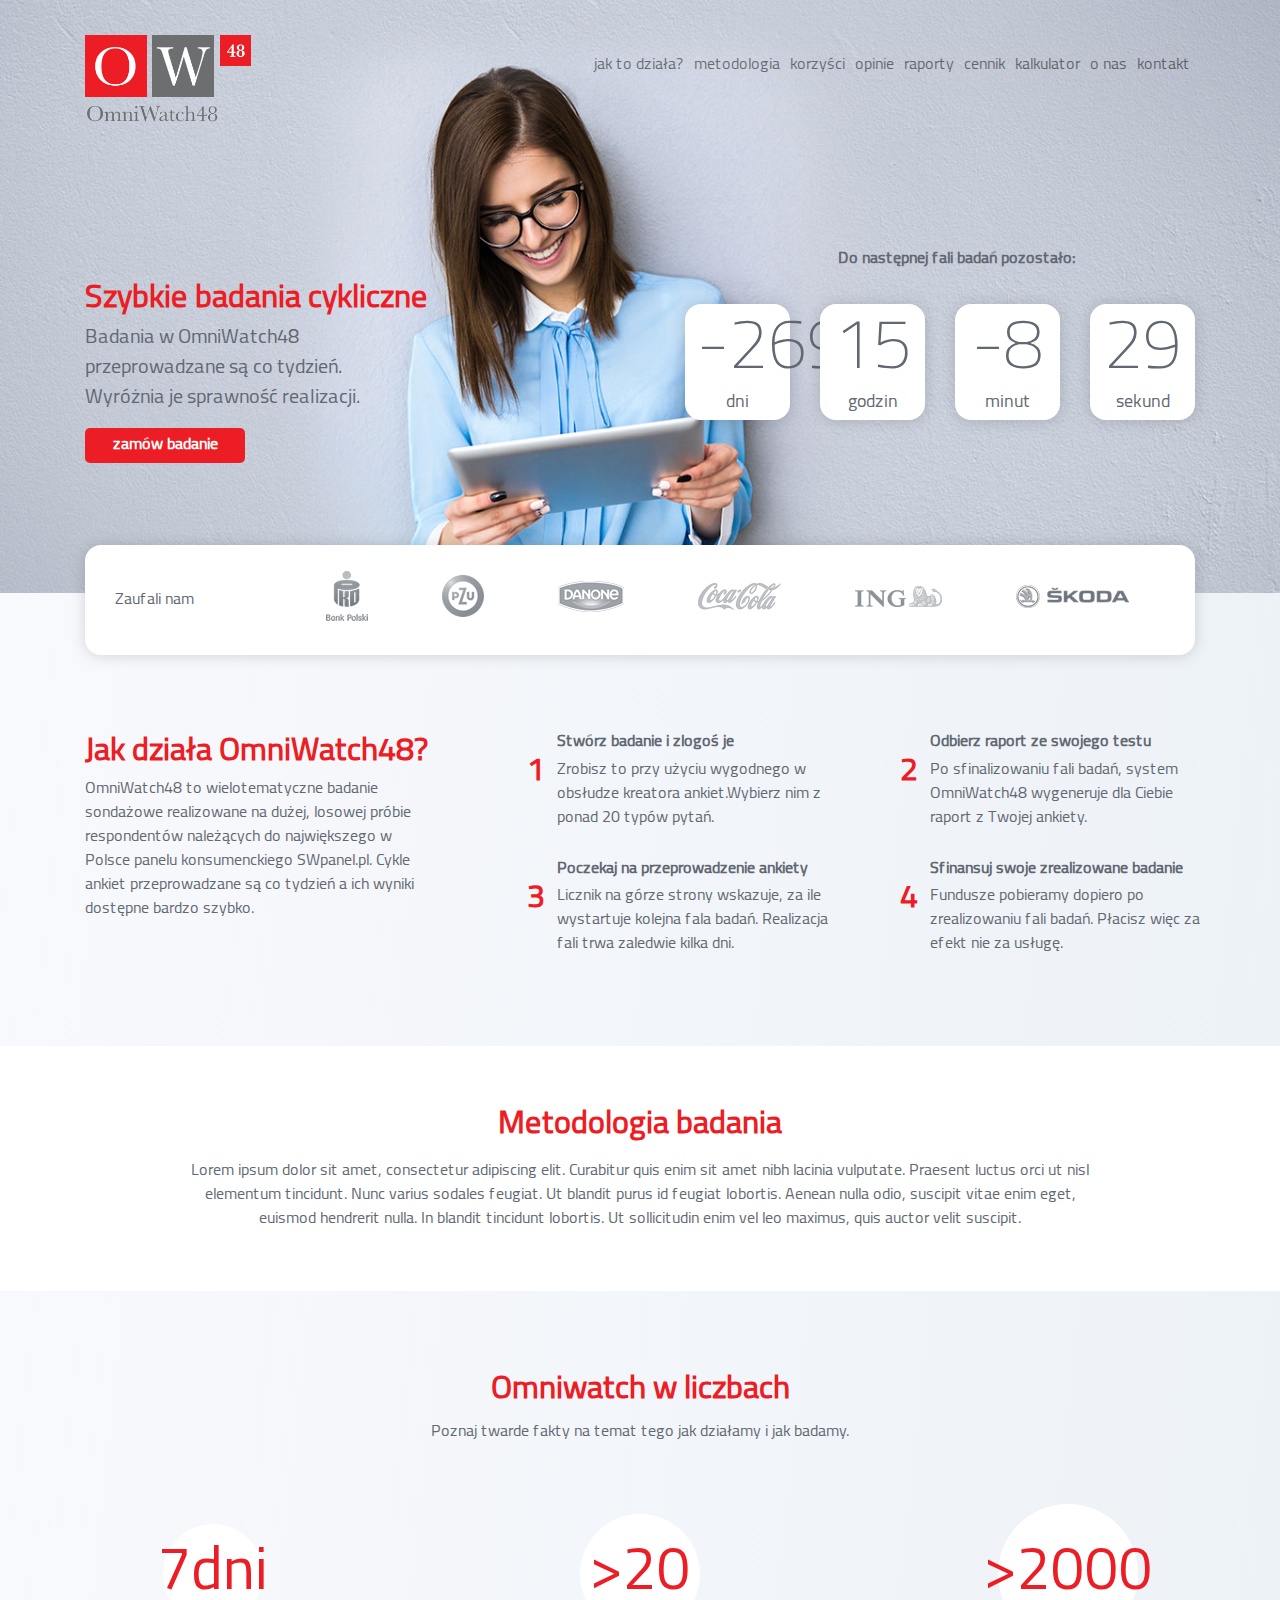
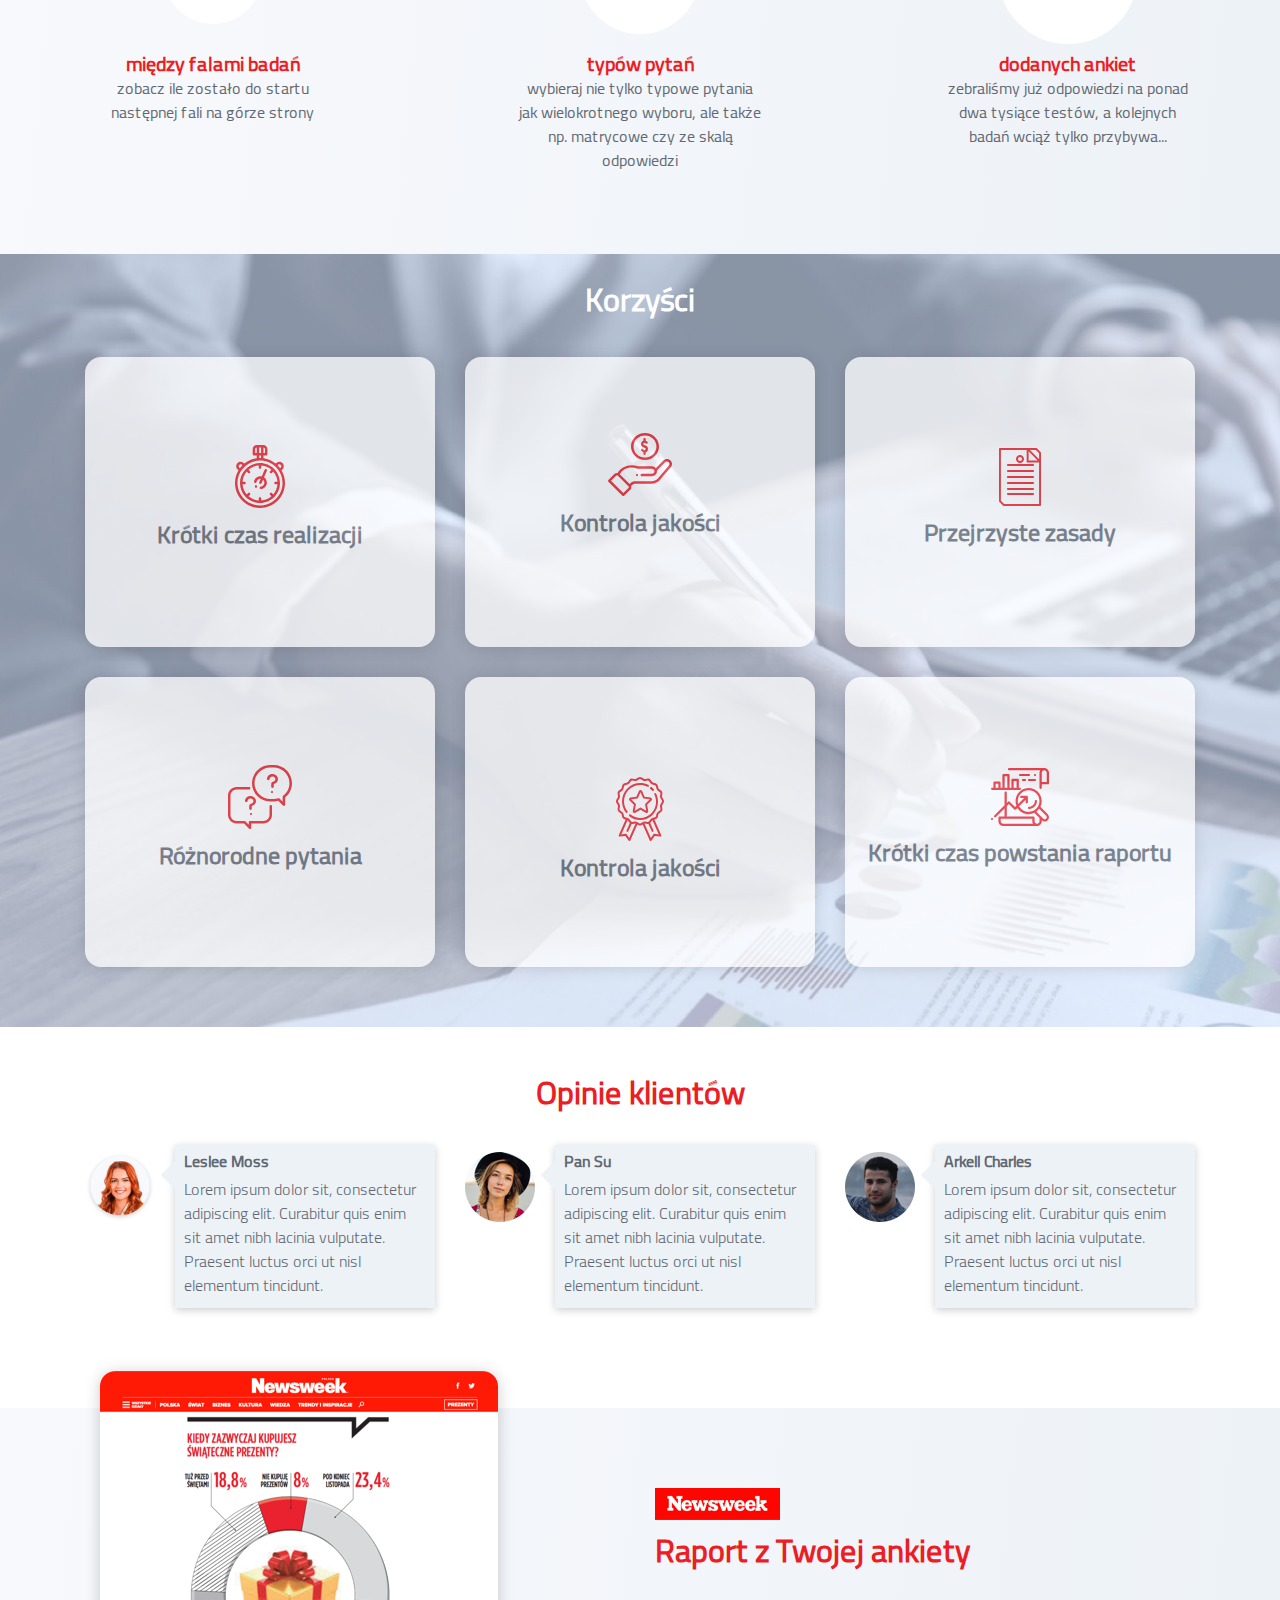
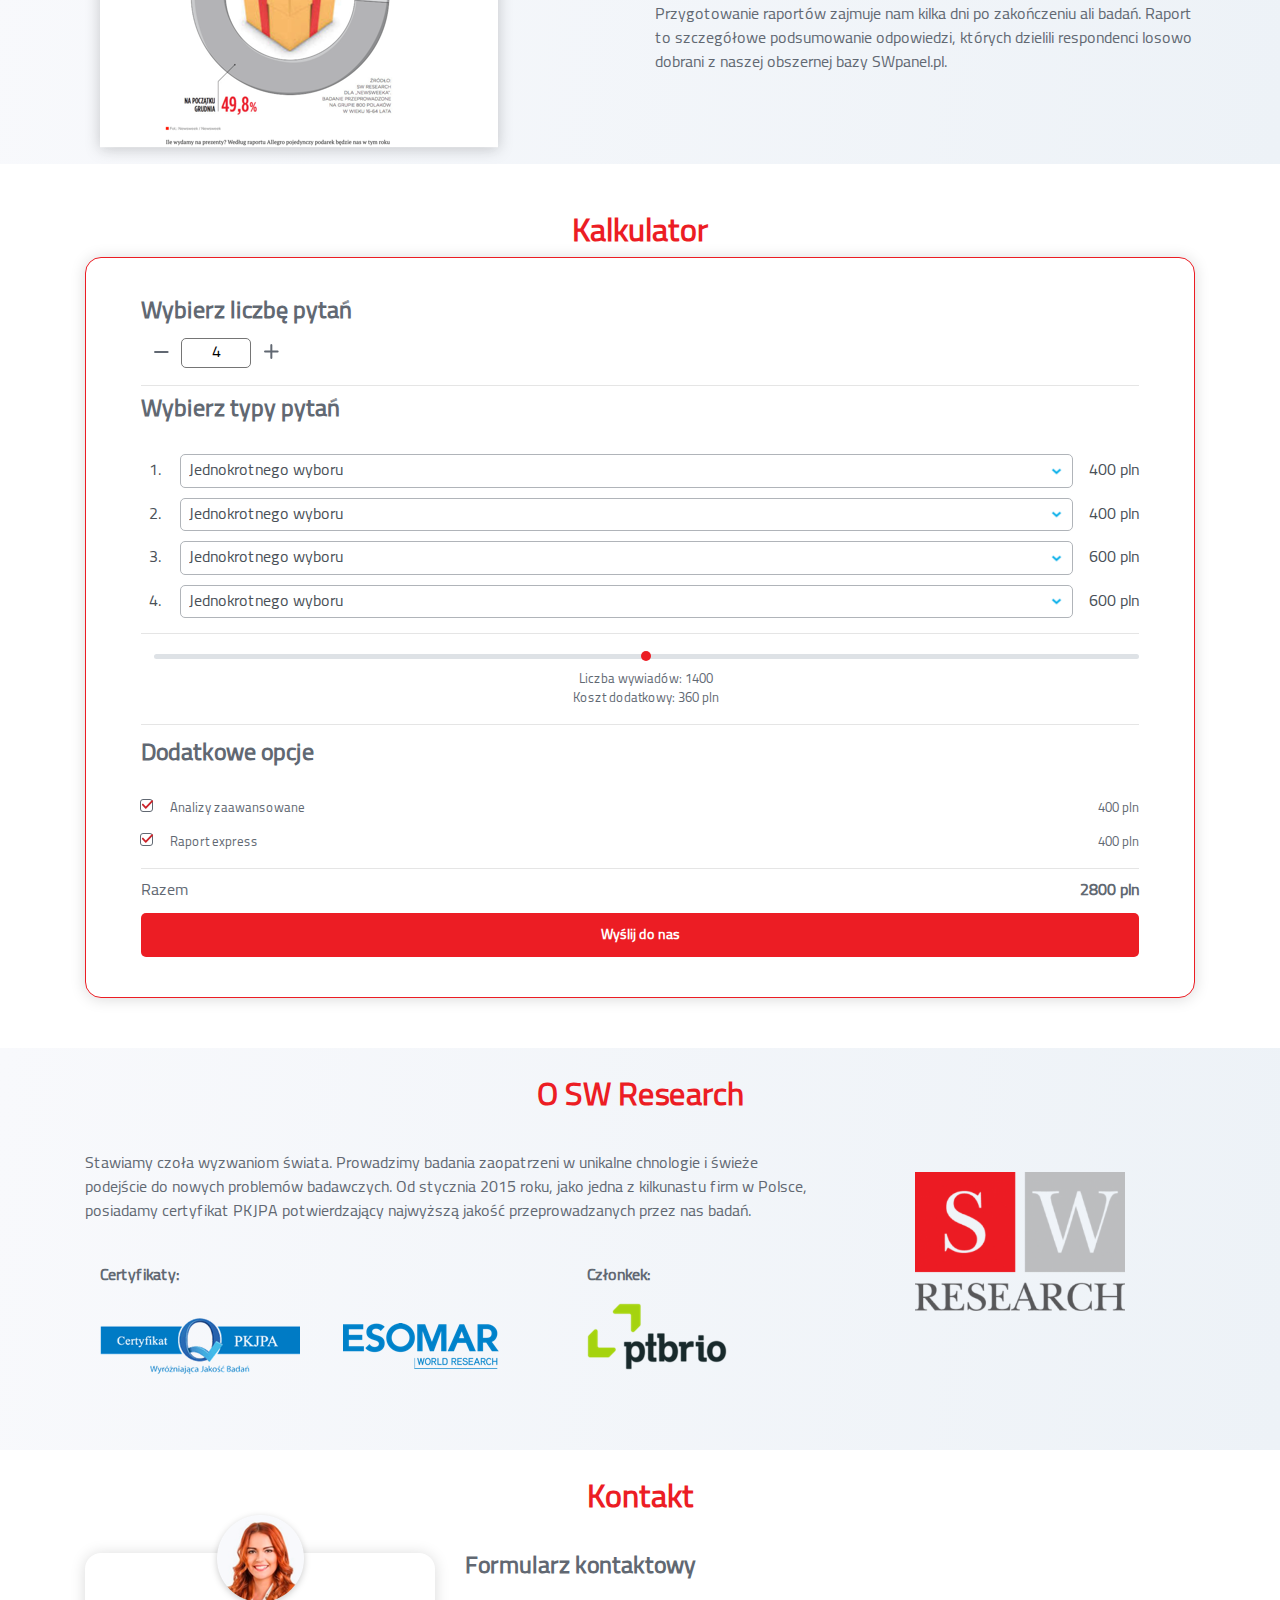
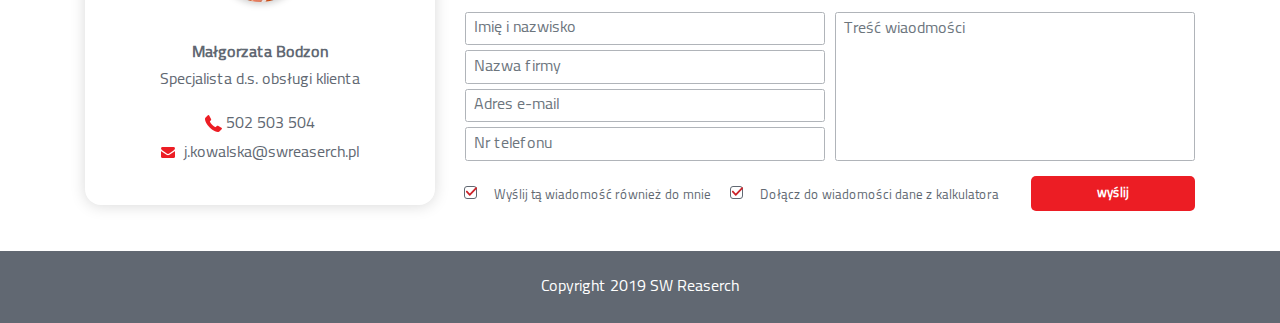
<file: index.html>
<!DOCTYPE html>
<html lang="en">

<head>
    <meta charset="UTF-8">
    <meta http-equiv="Content-Type" content="text/html; charset=utf-8"/>
    <meta id="viewport" name="viewport"
          content="width=device-width, initial-scale=1.0">
    <title>Omni Watch</title>
    <link rel="stylesheet" type="text/css" href="assets/slick/slick.css">
    <link rel="stylesheet" type="text/css" href="assets/slick/slick-theme.css">
    <link rel="stylesheet" type="text/css"
          href="assets/includes/bootstrap-4.3.0/css/bootstrap.min.css">
    <link href="assets/css/style.css" rel="stylesheet" type="text/css">

    <style>
        @media all and (-ms-high-contrast:none)
        {

            .header-timer-two {display: block;}
            .ms-col-2{flex: 0 0 16.666667%;}
            .ms-justify-content-end{justify-content: flex-end !important;}
            *::-ms-backdrop, .ms-justify-content-end{justify-content: flex-end !important;}
            *::-ms-backdrop, .ms-col-2{flex: 0 0 16.666667%;}
            *::-ms-backdrop, .header-timer-two {display: block;}

        }
    </style>



</head>

<body>

<header class="header-omniwatch">
    <div class="container  ">
        <nav class="navbar navbar-expand-lg navbar-light navbar-top ">
            <button class="navbar-toggler  " type="button"
                    data-toggle="collapse" data-target="#navbarResponsive"
                    aria-controls="navbarResponsive" aria-expanded="false"
                    aria-label="Toggle navigation">
                <span class="navbar-toggler-icon"></span>
            </button>
            <a class="navbar-brand omniwatch-logo pt-5" href="index.html">
                <img class="img-fluid"
                     src="assets/img/logo-omniwatch.png" alt="Logo OmniWatch">
            </a>


            <div class="collapse navbar-collapse " id="navbarResponsive">
                <!--<nav class="navbar navbar-expand-lg navbar-light navbar-top d-lg-none ">
                    <div class="container">
                        <button class="navbar-toggler  " type="button" data-toggle="collapse"
                                data-target="#navbarResponsive"
                                aria-controls="navbarResponsive" aria-expanded="false"
                                aria-label="Toggle navigation">
                            <span class="navbar-toggler-icon"></span>
                        </button>

                        <a class="navbar-brand omniwatch-logo " href="index.html">
                            <img class="img-fluid w-25"
                                 src="assets/img/logo-omniwatch.webp" alt="Logo OmniWatch">
                        </a>
                    </div>
                </nav>--><!--Кнопка внутри выпадающего списка-->

                <ul class="navbar-nav ml-lg-auto custom">
                    <li class="nav-item">
                        <a class="nav-link" href="#JakDziala">jak to działa?</a>
                    </li>
                    <li class="nav-item">
                        <a class="nav-link" href="#Metodologia">metodologia</a>
                    </li>
                    <li class="nav-item">
                        <a class="nav-link" href="#Korzysci">korzyści</a>
                    </li>
                    <li class="nav-item">
                        <a class="nav-link" href="#Opinie">opinie</a>
                    </li>
                    <li class="nav-item">
                        <a class="nav-link" href="#Raporty">raporty</a>
                    </li>
                    <li class="nav-item">
                        <a class="nav-link" href="#Cennik">cennik</a>
                    </li>
                    <li class="nav-item">
                        <a class="nav-link" href="#Kalkulator">kalkulator</a>
                    </li>
                    <li class="nav-item">
                        <a class="nav-link" href="#O-nas">o nas</a>
                    </li>

                    <li class="nav-item">
                        <a class="nav-link" href="#Kontakt">kontakt</a>
                    </li>
                </ul>
            </div>

        </nav><!--container navbar-top-->
        <div class="header-content mb-5">
            <div class="row ">
                <div class="col-12 col-lg-4 ">
                    <div class="header-text-box  ">
                        <h2>Szybkie badania cykliczne</h2>
                        <p>Badania w OmniWatch48 <br>
                            przeprowadzane są co tydzień. <br>
                            Wyróżnia je sprawność realizacji.
                        </p>
                        <div class="row mt-4">
                            <div class="col-6">
                                <a href="#" class="btn-cardinal">zamów badanie</a>
                            </div>
                        </div>

                    </div>

                </div>

                <div class=" box-mobile-timer col-12  col-lg-8  text-md-left text-center text-lg-right mt-5 mt-lg-0 ">
                        <div class="row pb-5 mt-n5">
                            <div class="col-12 col-md-8 col-lg-8  offset-lg-4">
                                <h5 class="text-center mt-5 mt-lg-0">
                                    Do następnej fali badań pozostało:
                                </h5>
                        </div>
                    </div>


                        <div id="clockdiv" class="header-timer-two ">
                            <div class="row  ms-justify-content-end">
                            <div class="col-3 ms-col-2 ">
                                <div class="wrapper-box-white">
                                    <span class="days"></span>
                                    <div class="smalltext">dni</div>
                                </div>
                            </div>
                            <div class="col-3 ms-col-2">
                                <div class="wrapper-box-white ">
                                    <span class="hours"></span>
                                    <div class="smalltext">godzin</div>
                                </div>
                            </div>
                            <div class="col-3 ms-col-2">

                                <div class="wrapper-box-white ">
                                    <span class="minutes"></span>
                                    <div class="smalltext">minut</div>
                                </div>
                            </div>
                            <div class="col-3 ms-col-2">
                                <div class="wrapper-box-white ">
                                    <span class="seconds"></span>
                                    <div class="smalltext">sekund</div>
                                </div>
                            </div>
                        </div>
                    </div>
                </div>
            </div>
        </div>

    </div>

</header>
<section id="JakDziala" class="jak-dziale-box ">
    <div class="container ">
        <div class="wrapper-box-white mb-5">
            <div class="row">
                <div class="col-12 col-lg-2 align-self-center text-lg-left text-center">
                    <p class="">Zaufali&nbsp;nam</p>
                </div>
                <div class="col-12 col-lg-10 align-self-center align-content-center">
                    <div class="slider center ">
                    <!--<div class="slider center d-flex justify-content-between ">-->

                        <div class="">
                        <!--<div class="align-self-center">-->
                            <img src="assets/img/client-ing.png" alt="...">
                        </div>

                        <div class="">
                        <!--<div class="align-self-center">-->
                            <img src="assets/img/client-skoda.png" alt="...">
                        </div>

                        <div class="">
                        <!--<div class="align-self-center">-->
                            <img src="assets/img/client-pekao.png" alt="...">
                        </div>

                        <div class="">
                        <!--<div class="align-self-center">-->
                            <img src="assets/img/client-pko.png" alt="...">
                        </div>

                        <div class="">
                        <!--<div class="align-self-center">-->
                            <img src="assets/img/client-pzu.png" alt="...">
                        </div>

                        <div class="">
                        <!--<div class="align-self-center">-->
                            <img src="assets/img/client-danone.png" alt="...">
                        </div>

                        <div class="">
                        <!--<div class="align-self-center">-->
                            <img src="assets/img/client-cola.png" alt="...">
                        </div>
                        <div class="">
                        <!--<div class="align-self-center">-->
                            <img src="assets/img/client-ing.png" alt="...">
                        </div>

                        <div class="">
                        <!--<div class="align-self-center">-->
                            <img src="assets/img/client-skoda.png" alt="...">
                        </div>

                        <div class="">
                        <!--<div class="align-self-center">-->
                            <img src="assets/img/client-pekao.png" alt="...">
                        </div>

                        <div class="">
                        <!--<div class="align-self-center">-->
                            <img src="assets/img/client-pko.png" alt="...">
                        </div>

                        <div class="">
                        <!--<div class="align-self-center">-->
                            <img src="assets/img/client-pzu.png" alt="...">
                        </div>

                        <div class="">
                        <!--<div class="align-self-center">-->
                            <img src="assets/img/client-danone.png" alt="...">
                        </div>

                        <div class="">
                        <!--<div class="align-self-center">-->
                            <img src="assets/img/client-cola.png" alt="...">
                        </div>


                    </div>
                </div>
            </div>


        </div>
        <div class="jak-dziale-content">
            <div class="row px-3 px-lg-0">
                <div class="col-12 col-lg-4 mb-4">
                    <h2>Jak działa OmniWatch48?</h2>
                    <p>OmniWatch48 to wielotematyczne badanie sondażowe realizowane na dużej, losowej próbie
                        respondentów należących do największego w Polsce panelu konsumenckiego SWpanel.pl.
                        Cykle ankiet przeprowadzane są co tydzień a ich wyniki dostępne bardzo szybko.</p>
                </div>
                <div class="col-12 col-lg-8">
                    <div class="row list-box justify-content-end ml-4  ml-lg-0 ">
                        <div class="col-12 col-md-6 col-lg-5  p-0 pl-5 pr-2 mb-5 ">
                            <span>1</span>

                            <h5>Stwórz badanie i zlogoś je</h5>
                            <p>Zrobisz to przy użyciu wygodnego w
                                obsłudze kreatora ankiet.Wybierz
                                nim z ponad 20 typów pytań.
                            </p>
                        </div>

                        <div class="col-12 col-md-6 col-lg-5 offset-lg-1 p-0 pl-5 pr-2 mb-5">
                            <span>2</span>
                            <h5>Odbierz raport ze swojego testu</h5>
                            <p>Po sfinalizowaniu fali badań, system
                                OmniWatch48 wygeneruje dla Ciebie
                                raport z Twojej ankiety.
                            </p>
                        </div>

                        <div class="col-12 col-md-6 col-lg-5 p-0 pl-5 pr-2 mb-5">
                            <span>3</span>
                            <h5>Poczekaj na przeprowadzenie ankiety</h5>
                            <p>Licznik na górze strony wskazuje, za ile
                                wystartuje kolejna fala badań.
                                Realizacja fali trwa zaledwie kilka&nbsp;dni.
                            </p>
                        </div>

                        <div class="col-12 col-md-6 col-lg-5 offset-lg-1 p-0 pl-5 pr-2 mb-5">
                            <span>4</span>
                            <h5>Sfinansuj swoje zrealizowane badanie</h5>
                            <p>Fundusze pobieramy dopiero po
                                zrealizowaniu fali badań. Płacisz więc za
                                efekt nie za usługę.</p>
                        </div>
                    </div>
                </div>
            </div>
        </div>

    </div>

</section>

<section id="Metodologia" class=" text-center metodologia">
    <div class="container">
        <h2 class="mb-4">Metodologia badania</h2>
        <div class="row">
            <div class="col-12 offset-lg-1 col-lg-10  text-center"><p>Lorem ipsum dolor sit amet, consectetur adipiscing elit. Curabitur quis enim sit amet nibh lacinia vulputate.
                Praesent luctus orci ut nisl elementum tincidunt. Nunc varius sodales feugiat. Ut blandit purus id feugiat
                lobortis. Aenean nulla odio, suscipit vitae enim eget, euismod hendrerit nulla. In blandit tincidunt
                lobortis. Ut sollicitudin enim vel leo maximus, quis auctor velit suscipit.
            </p></div>
        </div>

    </div>

</section>
<section class="liczbach   "><!--Omniwatch w liczbach-->
    <div class="container">
        <div class="row text-center mb-5">
            <div class="col-12 mb-2 mt-5">
                <h2>Omniwatch w liczbach</h2>
            </div>
            <div class="col-12">
                <p>Poznaj twarde fakty na temat tego jak działamy i jak badamy.</p>
            </div>
        </div>
        <div class="row justify-content-between text-center py-5">
            <div class="col-md-3 col-8 offset-2 offset-md-0 mt-5 mt-md-0 align-self-baseline">
                <div class="gray-circle"><p>7dni</p></div>
                <h4>między falami badań</h4>
                <p>zobacz ile zostało do startu <br>następnej fali na górze strony</p>
            </div>
            <div class="col-md-3 col-8 offset-2 offset-md-0 mt-5 mt-md-0  align-self-baseline">
                <div class="gray-circle two"><p>&gt;20</p></div>

                <h4>typów pytań</h4>
                <p>wybieraj nie tylko typowe pytania jak&nbsp;wielokrotnego wyboru,
                    ale także np.&nbsp;matrycowe&nbsp;czy ze&nbsp;skalą odpowiedzi</p>
            </div>
            <div class="col-md-3 col-8 offset-2 offset-md-0 mt-5 mt-md-0 align-self-baseline">
                <div class="gray-circle three"><p>&gt;2000</p></div>
                <h4>dodanych ankiet</h4>
                <p>zebraliśmy już odpowiedzi na ponad dwa tysiące testów,
                    a&nbsp;kolejnych badań wciąż tylko przybywa...</p>
            </div>
        </div>
    </div>
</section><!--Omniwatch w liczbach-->

<section id="Korzysci" class="korzysci ">
    <div class="container  ">
        <div class="row  ">
            <div class="col-12 my-5 text-center">
                <h2>Korzyści</h2>
            </div>
        </div>
        <div class="row">

            <div class="col-12 col-md-6 col-lg-4 mb-5 text-center">
                <div class="privileges-box">
                    <div class="row justify-content-center align-content-center h-100">

                        <div class="col-12   ">
                            <img src="assets/img/timer-copy.svg" alt="">
                        </div>

                        <div class="col-12  mb-3">
                            <h3>Krótki czas realizacji</h3>
                        </div>
                        <div class="col-12 hover-div ">
                            <p>Otwieramy cykle badań co tydzień. <br>
                                Dzięki temu sprawnie realizujemy <br>
                                zgłoszone przez Ciebie projekty
                            </p>
                        </div>
                    </div>
                </div>
            </div>
            <div class="col-12 col-md-6 col-lg-4 mb-5 text-center">
                <div class="privileges-box">
                    <div class="row justify-content-center align-content-center h-100 ">

                        <div class="col-12 ">
                            <img src="assets/img/ico-2.svg" alt="">
                        </div>

                        <div class="col-12  mb-3">
                            <h3>Kontrola jakości</h3>
                        </div>
                        <div class="col-12 hover-div">
                            <p class="px-5">Koszty są bardziej korzystne niż przy realizacji samodzielnych projektów, gdyż Twoje
                                badanie startuje z innymi w zaplanowanym cyklu
                            </p>
                        </div>
                    </div>
                </div>
            </div>
            <div class="col-12 col-md-6 col-lg-4 mb-5 text-center">
                <div class="privileges-box">
                    <div class="row justify-content-center align-content-center h-100 ">

                        <div class="col-12 ">
                            <img src="assets/img/ico-3.svg" alt="">
                        </div>

                        <div class="col-12 mb-3">
                            <h3>Przejrzyste zasady</h3>
                        </div>
                        <div class="col-12 hover-div">
                            <p>Twój test może składać się z zaledwie  <br>
                                jednego  pytania a wszystkie ceny <br>
                                są sztywno ustalone
                            </p>
                        </div>
                    </div>
                </div>
            </div>
            <div class="col-12 col-md-6 col-lg-4 mb-5 text-center">
                <div class="privileges-box">
                    <div class="row justify-content-center align-content-center h-100 ">

                        <div class="col-12 ">
                            <img src="assets/img/ico-4.svg" alt="">
                        </div>

                        <div class="col-12 mb-3">
                            <h3>Różnorodne pytania</h3>
                        </div>
                        <div class="col-12 hover-div">
                            <p>Stwórz nie tylko klasyczne pytania <br> wielokrotnego wyboru czy otwarte, <br>
                                ale np. także matrycowe
                            </p>
                        </div>
                    </div>
                </div>
            </div>
            <div class="col-12 col-md-6 col-lg-4 mb-5 text-center">
                <div class="privileges-box">
                    <div class="row justify-content-center align-content-center h-100 ">

                        <div class="col-12 ">
                            <img src="assets/img/ico-5.svg" alt="">
                        </div>

                        <div class="col-12 mb-3">
                            <h3>Kontrola jakości</h3>
                        </div>
                        <div class="col-12 hover-div">
                            <p>Dbamy o jakość naszych usług <br> na  każdym etapie ich realizowania
                            </p>
                        </div>
                    </div>
                </div>
            </div>
            <div class="col-12 col-md-6 col-lg-4 mb-5 text-center">
                <div class="privileges-box">
                    <div class="row justify-content-center align-content-center h-100 ">

                        <div class="col-12 ">
                            <img src="assets/img/ico-6.svg" alt="">
                        </div>

                        <div class="col-12 mb-3">
                            <h3>Krótki czas powstania raportu</h3>
                        </div>
                        <div class="col-12 hover-div ">
                            <p>Generowanie raportu trwa tylko <br>
                                kilka dni, a w wersji express ten <br>
                                czas jest jeszcze krótszy!</p>
                        </div>
                    </div>
                </div>
            </div>


        </div>
    </div>
</section>
<section id="Opinie" class="opinie-cont">
    <div class="container">
        <h2 class="text-center mb-5">Opinie klientów</h2>
        <div class="row ">
            <div class="col-12 col-lg-4 ">
                <div class="opinie-box mb-4 mb-lg-0">
                    <div class="img-avatar-wrapper ">
                        <img src="assets/img/oval.png" alt="avatar">
                    </div>

                    <div class="opinie-wrapper">
                        <h5>Leslee Moss</h5>
                        <p>Lorem ipsum dolor sit, consectetur
                            adipiscing elit. Curabitur quis enim sit
                            amet nibh lacinia vulputate. Praesent
                            luctus orci ut nisl elementum tincidunt.</p>
                    </div>
                </div>
            </div>
            <div class="col-12 col-lg-4 ">
                <div class="opinie-box mb-4 mb-lg-0">
                    <div class="img-avatar-wrapper ">
                        <img src="assets/img/oval-copy-10.png" alt="avatar">
                    </div>

                    <div class="opinie-wrapper">
                        <h5>Pan Su</h5>
                        <p>Lorem ipsum dolor sit, consectetur
                            adipiscing elit. Curabitur quis enim sit
                            amet nibh lacinia vulputate. Praesent
                            luctus orci ut nisl elementum tincidunt.</p>
                    </div>
                </div>
            </div>
            <div class="col-12 col-lg-4 ">
                <div class="opinie-box mb-4 mb-lg-0">
                    <div class="img-avatar-wrapper ">
                        <img src="assets/img/oval-copy-12.png" alt="avatar">
                    </div>

                    <div class="opinie-wrapper">
                        <h5>Arkell Charles</h5>
                        <p>Lorem ipsum dolor sit, consectetur
                            adipiscing elit. Curabitur quis enim sit
                            amet nibh lacinia vulputate. Praesent
                            luctus orci ut nisl elementum tincidunt.</p>
                    </div>
                </div>
            </div>


        </div>
    </div>
</section>
<section id="Raporty" class="raporty bg-gray-section">
    <div class="container">
        <div class="row">
            <div class="col-12 col-lg-6 ">
                <div class="reporty-img text-center text-lg-left ">
                    <img src="assets/img/bitmap.png" class="" alt="bitmap">
                </div>
            </div>
            <div class="col-12 col-lg-6 ">
                <div class="raporty-content mb-5 ">
                    <div class="text-lg-left text-center">
                    <img src="assets/img/newsweek-logo-svg.png" alt="newsweek"
                         class="mb-4  ">
                </div>
                    <h2 class="mb-5 text-lg-left text-center">Raport z Twojej ankiety</h2>
                    <p>Przygotowanie raportów zajmuje nam kilka dni po zakończeniu
                        ali badań.
                        Raport to szczegółowe podsumowanie odpowiedzi, których
                        dzielili respondenci losowo dobrani z naszej obszernej
                        bazy SWpanel.pl.</p>
                </div>
            </div>

        </div>
        <!--<div class="slider sliderRaporty Vv">

            <div class="row">
                <div class="col-12 col-lg-6 ">
                    <div class="reporty-img">
                        <img src="assets/img/raporty-img.png" alt="raporty">
                    </div>
                </div>
                <div class="col-12 col-lg-6 ">
                    <div class="raporty-content  ">
                        <h2 class="mb-4">Raport z Twojej ankiety</h2>
                        <p>Przygotowanie raportów zajmuje nam kilka dni po zakończeniu
                            ali badań.
                            Raport to szczegółowe podsumowanie odpowiedzi, których
                            dzielili respondenci losowo dobrani z naszej obszernej
                            bazy SWpanel.pl.</p>
                    </div>
                </div>

            </div>
            <div class="row">
                <div class="col-12 col-lg-5 ">
                    <div class="reporty-img">
                        <img src="assets/img/raporty-img.png" alt="raporty">
                    </div>
                </div>
                <div class="col-12 col-lg-5 ">
                    <div class="raporty-content  ">
                        <h2 class="mb-4">Raport z Twojej ankiety</h2>
                        <p>Przygotowanie raportów zajmuje nam kilka dni po zakończeniu
                            ali badań.
                            Raport to szczegółowe podsumowanie odpowiedzi, których
                            dzielili respondenci losowo dobrani z naszej obszernej
                            bazy SWpanel.pl.</p>
                    </div>
                </div>

            </div>

        </div>-->







    </div>
</section>
<section class="Kalkulator-box" id="Kalkulator">
    <div class="container">
        <h2 class="text-center">Kalkulator</h2>
        <div class="wrapper-box-white p-5">
            <div class="container-fluid ">

                <form class="p-3">
                <h3>Wybierz liczbę pytań</h3>
                    <div class="input-group plus-minus-input">
                        <div class="input-group-button">

                            <a  class=" btn-mp minus" data-quantity="minus" data-field="quantity">



                            </a>
                        </div>


                        <input class="input-plus-minus " type="number" name="quantity" value="4">


                        <div class="input-group-button">
                            <a  class=" plus btn-mp" data-quantity="plus" data-field="quantity">

                            </a>
                        </div>
                    </div>

                <hr>

                <h3 class="mb-5">Wybierz typy pytań</h3>

                <div class="form-group">
                    <div class="form-input-select">


                            <div class="input-group mb-3 custom ">
                                <div class="input-group-prepend">
                                    <label class="input-group-text"
                                           for="inputGroupSelect01">1.</label>
                                </div>
                                <select class="custom-select" id="inputGroupSelect01">
                                    <option value="regular">Jednokrotnego wyboru</option>
                                    <option value="multi">Wielokrotnego wyboru</option>
                                    <option value="ranked">Rangowane</option>
                                    <option value="open">Otwarte</option>
                                    <option value="multi-open">Otwarte wieloodpowiedziowe</option>
                                    <option value="numeric">Numeryczne</option>
                                    <option value="scale1">Matrix jedno lub wieloodpowiedziowy</option>
                                    <option value="scale-multi">Matrix z listami rozwijanymi</option>
                                    <option value="slider">Pytanie z suwakiem</option>
                                    <option value="video">Pytanie z video/YouTube</option>
                                    <option value="drag">Pytanie z koszykami (card sorting)</option>
                                    <option value="dragscale">Przenoszenie obiektów na skalę</option>
                                    <option value="scale2">Dyferencjał</option>
                                    <option value="conjoint">Conjoint</option>
                                    <option value="bpto">BPTO</option>
                                </select>
                                <div class="input-group-append">
                                    <label class="input-group-text pr-0"
                                           for="inputGroupSelect01">400 pln</label>
                                </div>
                            </div>
                        <div class="input-group mb-3 custom ">
                            <div class="input-group-prepend">
                                <label class="input-group-text "
                                       for="inputGroupSelect02">2.</label>
                            </div>
                            <select class="custom-select" id="inputGroupSelect02">
                                <option value="regular">Jednokrotnego wyboru</option>
                                <option value="multi">Wielokrotnego wyboru</option>
                                <option value="ranked">Rangowane</option>
                                <option value="open">Otwarte</option>
                                <option value="multi-open">Otwarte wieloodpowiedziowe</option>
                                <option value="numeric">Numeryczne</option>
                                <option value="scale1">Matrix jedno lub wieloodpowiedziowy</option>
                                <option value="scale-multi">Matrix z listami rozwijanymi</option>
                                <option value="slider">Pytanie z suwakiem</option>
                                <option value="video">Pytanie z video/YouTube</option>
                                <option value="drag">Pytanie z koszykami (card sorting)</option>
                                <option value="dragscale">Przenoszenie obiektów na skalę</option>
                                <option value="scale2">Dyferencjał</option>
                                <option value="conjoint">Conjoint</option>
                                <option value="bpto">BPTO</option>
                            </select>
                            <div class="input-group-append">
                                <label class="input-group-text pr-0"
                                       for="inputGroupSelect02">400 pln</label>
                            </div>
                        </div>
                        <div class="input-group mb-3 custom ">
                            <div class="input-group-prepend">
                                <label class="input-group-text"
                                       for="inputGroupSelect03">3.</label>
                            </div>
                            <select class="custom-select" id="inputGroupSelect03">
                                <option value="regular">Jednokrotnego wyboru</option>
                                <option value="multi">Wielokrotnego wyboru</option>
                                <option value="ranked">Rangowane</option>
                                <option value="open">Otwarte</option>
                                <option value="multi-open">Otwarte wieloodpowiedziowe</option>
                                <option value="numeric">Numeryczne</option>
                                <option value="scale1">Matrix jedno lub wieloodpowiedziowy</option>
                                <option value="scale-multi">Matrix z listami rozwijanymi</option>
                                <option value="slider">Pytanie z suwakiem</option>
                                <option value="video">Pytanie z video/YouTube</option>
                                <option value="drag">Pytanie z koszykami (card sorting)</option>
                                <option value="dragscale">Przenoszenie obiektów na skalę</option>
                                <option value="scale2">Dyferencjał</option>
                                <option value="conjoint">Conjoint</option>
                                <option value="bpto">BPTO</option>
                            </select>
                            <div class="input-group-append">
                                <label class="input-group-text pr-0"
                                       for="inputGroupSelect03">600 pln</label>
                            </div>
                        </div>
                        <div class="input-group mb-3 custom ">
                            <div class="input-group-prepend">
                                <label class="input-group-text"
                                       for="inputGroupSelect04">4.</label>
                            </div>
                            <select class="custom-select" id="inputGroupSelect04">
                                <option value="regular">Jednokrotnego wyboru</option>
                                <option value="multi">Wielokrotnego wyboru</option>
                                <option value="ranked">Rangowane</option>
                                <option value="open">Otwarte</option>
                                <option value="multi-open">Otwarte wieloodpowiedziowe</option>
                                <option value="numeric">Numeryczne</option>
                                <option value="scale1">Matrix jedno lub wieloodpowiedziowy</option>
                                <option value="scale-multi">Matrix z listami rozwijanymi</option>
                                <option value="slider">Pytanie z suwakiem</option>
                                <option value="video">Pytanie z video/YouTube</option>
                                <option value="drag">Pytanie z koszykami (card sorting)</option>
                                <option value="dragscale">Przenoszenie obiektów na skalę</option>
                                <option value="scale2">Dyferencjał</option>
                                <option value="conjoint">Conjoint</option>
                                <option value="bpto">BPTO</option>
                            </select>
                            <div class="input-group-append">
                                <label class="input-group-text pr-0"
                                       for="inputGroupSelect04">600 pln</label>
                            </div>
                        </div>



                    </div>
                </div>

                <hr class="my-4">

                    <div class="form-group ">
                        <div class="form-check custom">
                            <div class="checkbox-custom  ">
                                <input class="custom-range" type="range" min="800" max="1600" step="200">
                                <p class="text-center">Liczba wywiadów: 1400</p>
                                <p class="text-center">Koszt dodatkowy: 360 pln</p>
                            </div>
                        </div>
                    </div>



                <hr class="my-4">

                <h3 class="mb-5">Dodatkowe opcje</h3>
                <div class="form-group ">
                    <div class="form-check custom">
                        <div class="checkbox-custom  ">
                            <div class="my-3 ml-n5 ">
                                <input class="" type="checkbox" value="" id="Check1" checked>
                                <label for="Check1" class="">
                                    Analizy zaawansowane
                                </label>
                                <span class="float-right">400 pln</span>
                            </div>
                            <div class="my-3 ml-n5">

                                <input class="checkbox-custom " type="checkbox" value="" id="Check2"
                                       checked>
                                <label for="Check2" class="">
                                    Raport express
                                </label>
                                <span class="float-right">400 pln</span>
                            </div>

                        </div>
                    </div>
                </div>

                <hr>

                <div class="row justify-content-center" >
                    <div class="col-12 clearfix">
                        <span>Razem</span>
                        <strong class="float-right">2800 pln</strong>
                    </div>

                    <div class="col-12 mt-3 ">
                        <a href="#Kontakt" class="btn btn-cardinal  mx-auto d-block"
                           id="calculator-attach-button">
                            Wyślij do nas
                        </a>
                    </div>
                </div>
            </form>
            </div>
        </div>
    </div>
</section>


<section id="O-nas" class="bg-gray-section py-5">
    <div class="container ">

        <div class="research-content">
            <div class="row ">
                <div class="col-12 text-center pb-5">
                    <h2>O SW Research</h2>
                </div>
                <div class="col-12">
                    <div class="row">
                        <div class="col-12 col-lg-8 ">
                            <div class="row after-ico-arrow-right px-3 px-lg-0">
                                <div class="col-12 p-0 mb-3">
                                    <p>Stawiamy czoła wyzwaniom świata. Prowadzimy badania zaopatrzeni w unikalne
                                        chnologie i świeże podejście do nowych problemów badawczych.
                                        Od stycznia 2015 roku, jako jedna z kilkunastu firm w Polsce, posiadamy
                                        certyfikat PKJPA potwierdzający najwyższą jakość przeprowadzanych przez nas
                                        badań.
                                    </p>
                                </div>
                                <!--<ul class="row mx-0">
                                    <li class="col-6">Oferujemy profesjonalne, naukowe rozwiązania,
                                        usługi analityczne i sondażowe
                                    </li>
                                    <li class="col-6">Łączymy wiedzę z zakresu nauk
                                        społecznychi&nbspścisłych
                                    </li>
                                    <li class="col-6">Realizujemy badania ilościowe i jakościowe</li>
                                    <li class="col-6">Zawsze gwarantujemy wysoką jakość</li>
                                    <li class="col-6">Wykorzystujemy najnowsze rozwiązania
                                        nformatyczne
                                    </li>
          </ul>-->
                                <div class="col-12 mt-5 mb-4">
                                    <div class="row o-nas-header-image">
                                        <div class="col-8 ">
                                            <div class="row">
                                                <div class="col-12">
                                                    <p class="mb-5">Certyfikaty:</p>
                                                </div>
                                                <div class="align-self-center col-12 col-md-6 mb-5">
                                                    <img src="assets/img/ofbor-cer-330-r-2-c-1.png" alt="">
                                                </div>
                                                <div class=" align-self-center col-12 col-md-6 mb-5">
                                                    <img src="assets/img/esomar-membership-blue.png" alt="">
                                                </div>

                                            </div>


                                        </div>
                                        <div class="col-4">
                                            <div class="row">
                                                <div class="col-12">
                                                    <p>Członkek:</p>
                                                </div>
                                                <div class="col-12 pt-4">
                                                    <img src="assets/img/bitmap12.png" alt="">
                                                </div>
                                            </div>

                                        </div>
                                    </div>
                                </div><!--
                            <div class="col-12 mb-5 pt-5 Cc">
                                <div class="row ">
                                    <div class="col-lg-4 align-self-center">
                                        <img src="assets/img/ofbor-cer-330-r-2-c-1.png" alt="">
                                    </div>
                                    <div class="col-lg-4  align-self-center">
                                        <img src="assets/img/esomar-membership-blue.png" alt="">
                                    </div>
                                    <div class="col-lg-4 mt-n4">
                                        <img src="assets/img/bitmap12.png" alt="">
                                    </div>
                                </div>
                            </div>-->


                            </div>
                        </div>
                        <div class="col-12 col-lg-4 reser-img text-center">
                            <img src="assets/img/research-img.png" alt="research-img">
                        </div>

                    </div>
                </div>

            </div>
        </div>

    </div>

</section>
<section id="Kontakt" class="kontakt-box pb-5">
    <h2 class="text-center mt-5 pb-5">Kontakt</h2>
    <div class="container">
        <div class="row">

            <div class="col-12 col-lg-4 ">
                <div class="wrapper-box-white text-center manager-box">


                    <div class=" manager-avatar ">
                        <img src="assets/img/oval.png" class="" alt="avatar-kontakt">
                    </div>
                    <p class="manager-name mt-n4 mb-1 ">Małgorzata Bodzon </p>
                    <p class="manager-value">Specjalista d.s. obsługi klienta</p>
                    <p class="manager-call mb-2">
                        <img src="assets/img/path.png" alt="">
                        502 503 504</p>
                    <p class="manager-email ">
                        <img src="assets/img/envelope-1.png" alt="" class="mr-2">
                        j.kowalska@swreaserch.pl</p>
                </div>
            </div>
            <div class="col-12  col-lg-8">
                <h3 class="mb-5 mt-5 mt-md-0">Formularz kontaktowy</h3>


                <form>
                    <div class="form-row ">
                        <div class="col-md-6 col-12">
                            <input type="text" class="form-control" placeholder="Imię i nazwisko">
                            <input type="text" class="form-control" placeholder="Nazwa firmy">
                            <input type="text" class="form-control" placeholder="Adres e-mail">
                            <input type="text" class="form-control" placeholder="Nr telefonu">
                        </div>
                        <div class="col-md-6 col-12">
                            <textarea class="form-control" rows="5" id="comment"
                                      placeholder="Treść wiaodmości"></textarea>
                        </div>
                    </div>
                    <div class="col-12 p-0 mt-3 ">
                        <div class="form-group ">
                            <div class="form-check custom">
                                <div class="checkbox-custom ml-n5">

                                    <div class="row ">
                                        <div class="col-md-9 col-12 align-self-end ">

                                            <input class="" type="checkbox" value="" id="Check4"
                                                   checked>
                                            <label for="Check4" class=" ">
                                                Wyślij tą wiadomość również do mnie
                                            </label>

                                            <input class="checkbox-custom  " type="checkbox"
                                                   value="" id="Check5" checked>
                                            <label for="Check5" class="down-label-kontakt">
                                                Dołącz do wiadomości dane z kalkulatora
                                            </label>
                                        </div>
                                        <div class="col-md-3 col-12  justify-content-center  text-center">
                                            <a href="#" class="btn-cardinal ml-3 ml-md-0">wyślij</a>
                                        </div>
                                    </div>


                                </div>
                            </div>


                        </div>
                    </div>


                </form>
            </div>

        </div>
    </div>


</section>



<footer class="footer-page">
    <div class="contaienr-fluid text-center">
        <span class="footer-copyright">Copyright 2019 SW Reaserch</span>
    </div>
</footer>




<script type="javascript">
</script>
<script src="assets/includes/jquery-3.3.1.min.js"></script>
<script src="assets/includes/bootstrap-4.3.0/js/bootstrap.min.js"></script>
<script src="assets/slick/slick.js" type="text/javascript" charset="utf-8"></script>
<script src="assets/js/slider.js" type="text/javascript" charset="utf-8"></script>





</body>


</html>
</file>
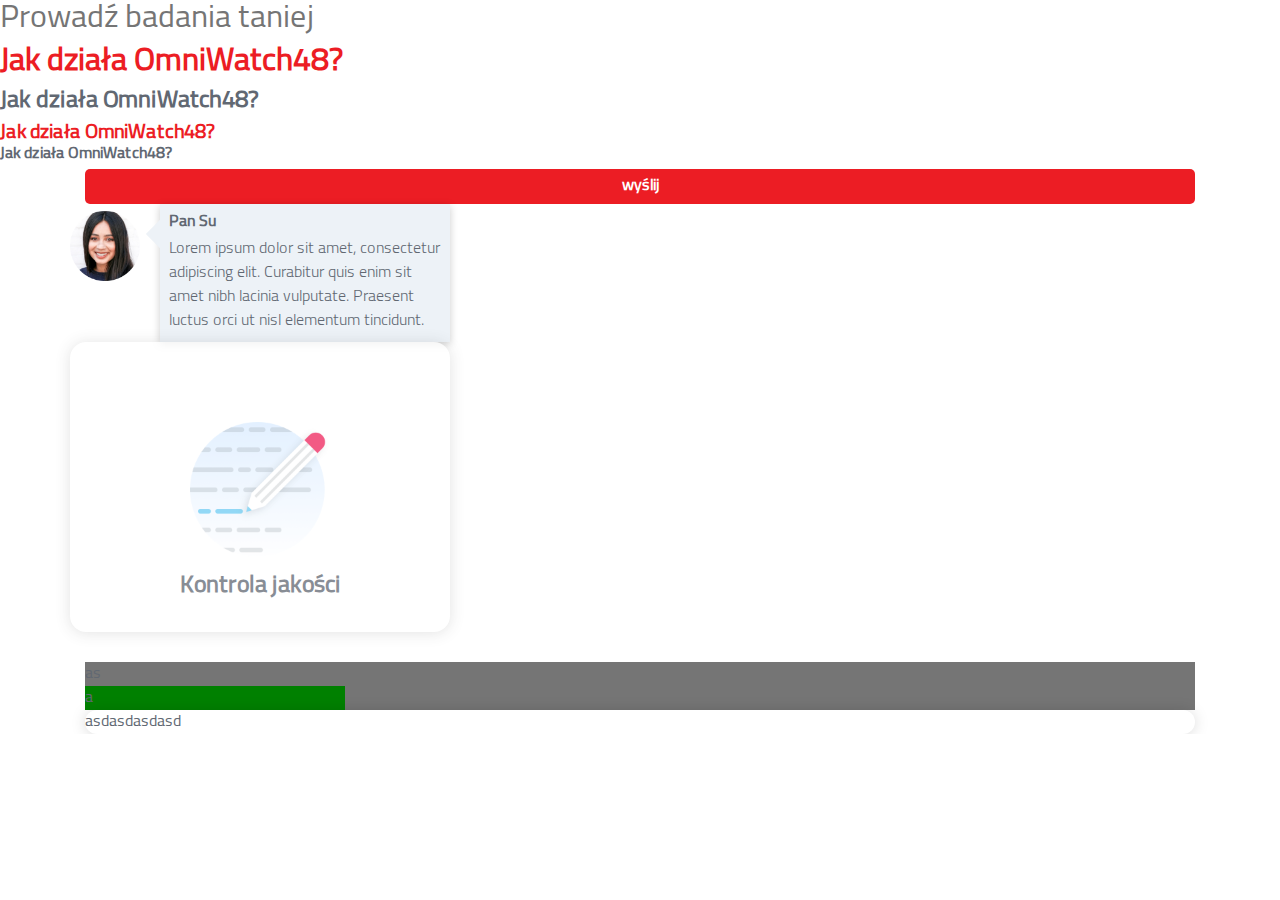
<file: element.html>
<!DOCTYPE html>
<html lang="en">

<head>
    <meta charset="UTF-8">
    <meta http-equiv="Content-Type" content="text/html; charset=utf-8"/>
    <meta id="viewport" name="viewport"
          content="width=device-width, initial-scale=1.0">
    <title>Element Omni Watch</title>
    <link rel="stylesheet" type="text/css" href="assets/slick/slick.css">
    <link rel="stylesheet" type="text/css" href="assets/slick/slick-theme.css">
    <link rel="stylesheet" type="text/css"
          href="assets/includes/bootstrap-4.3.0/css/bootstrap.min.css">
    <link href="assets/css/style.css" rel="stylesheet" type="text/css">
</head>

<body>

<h1>Prowadź badania taniej</h1>
<h2>Jak działa OmniWatch48?</h2>
<h3>Jak działa OmniWatch48?</h3>
<h4>Jak działa OmniWatch48?</h4>
<h5>Jak działa OmniWatch48?</h5>

<div class="container">
    <a href="#" class="btn-cardinal">wyślij</a>   <!--Knopka-->

    <div class="row">
        <div class="col-4 opinie-box">
            <div class="img-avatar-wrapper ">
                <img src="assets/img/avatar.png" alt="avatar">
            </div>

            <div class="opinie-wrapper">
                <h5>Pan Su</h5>
                <p>Lorem ipsum dolor sit amet, consectetur <br>
                    adipiscing elit. Curabitur quis enim sit <br>
                    amet nibh lacinia vulputate. Praesent <br>
                    luctus orci ut nisl elementum tincidunt.</p>
            </div>
        </div>

    </div>
<!--_______________________________________________________________________-->
    <div class="row">
        <div class="col-4 privileges-box text-center">
            <div class="row justify-content-center align-content-center">
                <div class="col-12">
                    <img src="assets/img/editing.png" alt="">
                </div>

                <div class="col-12">
                    <h3>Kontrola jakości</h3>
                </div>
                <div class="col-12 d-none">
                    <p>BRED</p>
                </div>
            </div>
        </div>
    </div>

    <!--_______________________________________________________________________-->


    <div class="parent mt-5">as
        <div class="child">a</div>
    </div>





    <div class="wrapper-box-white">
        asdasdasdasd
    </div>

</div>

<script src="assets/includes/jquery-3.3.1.min.js"></script>
<script src="assets/includes/bootstrap-4.3.0/js/bootstrap.min.js"></script>
<script src="assets/slick/slick.js" type="text/javascript" charset="utf-8"></script>
<script src="assets/js/slider.js" type="text/javascript" charset="utf-8"></script>


<!--ЗАПЧАСТИ

    ------------- кнопка



-->

</body>


</html>
</file>
<file: assets/css/style.css>
/*_____________________________________________________________________*/
/****************includex*******************************/
@font-face {
  font-family: "Titillium-thin";
  src: url("../fonts/Titillium-Thin.ttf") format("truetype");
}
@font-face {
  font-family: "Titillium-italic";
  src: url("../fonts/Titillium-Light.ttf") format("truetype");
}
@font-face {
  font-family: "Titillium-regular";
  src: url("../fonts/Titillium-Regular.ttf") format("truetype");
}
@font-face {
  font-family: "Titillium-bold";
  src: url("../fonts/Titillium-Bold.ttf") format("truetype");
}
@font-face {
  font-family: "Titillium-semiBold";
  src: url("../fonts/Titillium-Semibold.ttf") format("truetype");
}
/* line 45, ../sass/font.scss */
.text.regular, .btn-cardinal, h5, .smalltext, body {
  font-family: 'Titillium-regular', sans-serif;
}

/* line 48, ../sass/font.scss */
.header-timer-two,
.font-thin {
  font-family: 'Titillium-thin' , sans-serif;
}

/* line 55, ../sass/font.scss */
.text.italic, .opinie-box .opinie-wrapper p {
  font-family: 'Titillium-italic', sans-serif;
}

/* line 61, ../sass/font.scss */
.text.bold {
  font-family: 'Titillium-bold', sans-serif;
}

/*Colors  */
/*end Colors  */
/* line 23, ../sass/color.scss */
.color-white {
  color: #fff;
}

/* line 27, ../sass/color.scss */
.bgc-ll {
  background-color: #EDF2F7;
}

/* line 30, ../sass/color.scss */
.bgc-lb {
  background-color: #fff;
}

/*


.slider {
  width: 100%;

}

.slick-slide {
  margin: 0 auto;

}

.slick-slide img {
  max-width: 100%;

  text-align: -webkit-center;
  margin: 0 auto;
}
.slick-list.draggable{
  width: 100%;
  padding: 0!important;
}
.slick-track{
  width: 100%!important;
}

.slick-prev:before,
.slick-next:before {
  color: black;
}


.slick-slide {
  transition: all ease-in-out .3s;
  opacity: 1;
}

.slick-active {
  opacity: 1;
}

.slick-current {
  opacity: 1;
}

.slick-track {
  display: flex !important;

  width: 100%;
  justify-content: space-between;
  align-items: center !important;



}


.slick-slide.slick-active > div {
  margin: 0 auto;
}

.slick-slide.slick-active {
  display: flex !important;

}


@media screen and (max-width: 991px) {
  .slider-for-plans {
    .slick-slide {
      margin: 0;

      & > div {
        text-align: right;
        width: 100%;
        max-width: 300px;
        margin: 0 0 0 auto;

        & > div {
          width: 100%;
          margin: 0 auto;
          max-width: 100%;
        }
      }
    }

    .slick-slide.slick-current {
      //margin: 0 auto;
      margin-right: 0;

      & > div {
        margin: 0 auto;
        text-align: center;
      }
    }

    .slick-slide.slick-current + .slick-slide {
      margin-right: 0;
      //margin-left: -100px;
      & > div {
        margin: 0 auto 0 0;
        text-align: left;
      }
    }


  }
}

*/
/* line 13, ../sass/element.scss */
.animated {
  -webkit-animation-duration: 1s;
  animation-duration: 1s;
  -webkit-animation-fill-mode: both;
  animation-fill-mode: both;
}

@-webkit-keyframes fadeIn {
  from {
    opacity: 0;
  }
  to {
    opacity: 1;
  }
}
@keyframes fadeIn {
  from {
    opacity: 0;
  }
  to {
    opacity: 1;
  }
}
/* line 40, ../sass/element.scss */
.fadeIn {
  -webkit-animation-name: fadeIn;
  animation-name: fadeIn;
}

/* line 46, ../sass/element.scss */
.btn-light-cherry {
  display: block;
  font-size: 1.6rem;
  line-height: 2.5em !important;
  width: 100%;
  background-color: #EE245B;
  Color: #fff !important;
}

/* line 56, ../sass/element.scss */
.btn-cardinal {
  line-height: 3.5rem;
  margin: 0;
  display: inline-block;
  text-align: center;
  background-color: #EC1D24;
  color: #fff;
  border-radius: 0.5rem;
  width: 100%;
  font-weight: 700;
}

/* line 71, ../sass/element.scss */
.opinie-box {
  position: relative;
  padding: 0 0 0 9rem;
}
/* line 76, ../sass/element.scss */
.opinie-box .img-avatar-wrapper {
  position: absolute;
  left: 0;
  top: .7rem;
  border-radius: 100%;
  width: 7rem;
  height: 7rem;
}
/* line 85, ../sass/element.scss */
.opinie-box .opinie-wrapper {
  padding: .9rem;
  background-color: #EDF2F7;
  box-shadow: 0 2px 8px 0 rgba(0, 0, 0, 0.2);
}
/* line 90, ../sass/element.scss */
.opinie-box .opinie-wrapper:after {
  position: absolute;
  top: 2rem;
  left: 8rem;
  transform: rotate(45deg);
  content: '';
  display: block;
  width: 2rem;
  height: 2rem;
  background-color: inherit;
}

/* line 110, ../sass/element.scss */
h1 {
  color: #757575;
  font-size: 3.2rem;
}

/* line 116, ../sass/element.scss */
h2, .jak-dziale-box .list-box span {
  color: #EC1D24;
  font-size: 3.2rem;
  font-weight: 600;
  /*semibold*/
}

/* line 122, ../sass/element.scss */
h3 {
  font-size: 2.4rem;
  font-weight: 600;
  /*semibold*/
}

/* line 127, ../sass/element.scss */
h4 {
  font-size: 2rem;
  color: #EC1D24;
  font-weight: 600;
  margin: 0;
}

/* line 134, ../sass/element.scss */
h5 {
  font-size: inherit;
  font-weight: 700;
  padding: 0;
  margin-bottom: .5rem;
}

/* line 143, ../sass/element.scss */
.privileges-box {
  height: 29rem;
  background-color: #fff;
  opacity: .75;
  box-shadow: 0 0.1rem 1.5rem 0 rgba(0, 0, 0, 0.15);
  border-radius: 1.6rem;
  /*
    .hover-div {

      !*transition: all 500ms ease;*!
      padding: 0 20rem;
  overflow: hidden;

      display: none;


    }
    &:hover {

      .hover-div {
        display: block;
        padding: 0 2rem;
        height: auto;
        margin-top:0;
        !*-webkit-animation: slide-up .6s ease-out;
        -moz-animation: slide-down .6s ease-out;*!
      }

    }*/
}
/* line 150, ../sass/element.scss */
.privileges-box .row {
  padding-top: 80px;
  transition: .8s;
}
/* line 154, ../sass/element.scss */
.privileges-box .row .hover-div {
  opacity: 0;
}
/* line 158, ../sass/element.scss */
.privileges-box .row:hover {
  overflow-y: hidden;
  padding-top: 20px;
}
/* line 162, ../sass/element.scss */
.privileges-box .row:hover .hover-div {
  -webkit-animation: slide-up .8s ease-out;
  -moz-animation: slide-down .8s ease-out;
  opacity: 1;
}
/* line 171, ../sass/element.scss */
.privileges-box img {
  max-width: 40%;
}
/* line 175, ../sass/element.scss */
.privileges-box h3 {
  margin-top: 1.5rem;
}

@-webkit-keyframes slide-up {
  0% {
    opacity: 0;
    -webkit-transform: translateY(100%);
  }
  100% {
    opacity: 1;
    -webkit-transform: translateY(0);
  }
}
@-moz-keyframes slide-down {
  0% {
    opacity: 0;
    -moz-transform: translateY(100%);
  }
  100% {
    opacity: 1;
    -moz-transform: translateY(0);
  }
}
/* line 228, ../sass/element.scss */
.wrapper-box-white {
  border-radius: 1.6rem;
  box-shadow: 0 0.1rem 1.5rem 0 rgba(0, 0, 0, 0.15);
  background-color: #ffffff;
}

/* line 236, ../sass/element.scss */
.bg-gray-section, .jak-dziale-box, .liczbach {
  background-image: linear-gradient(96deg, #f8f9fc, #edf2f7);
}

/* line 240, ../sass/element.scss */
.gray-circle {
  display: inline-block;
  width: 10rem;
  height: 10rem;
  border-radius: 100%;
  background-color: #fff;
  font-size: 6rem;
  line-height: 10rem;
  vertical-align: center;
  color: #EC1D24;
  text-align: center;
  margin-bottom: 3rem;
}
/* line 253, ../sass/element.scss */
.gray-circle.two {
  width: 12rem;
  height: 12rem;
  line-height: 12rem;
  margin-bottom: 2rem;
}
/* line 260, ../sass/element.scss */
.gray-circle.three {
  width: 14rem;
  height: 14rem;
  line-height: 14rem;
  margin-bottom: 1rem;
}
/* line 267, ../sass/element.scss */
.gray-circle p {
  width: 200%;
  margin-left: -50%;
}

/* line 274, ../sass/element.scss */
.parent {
  padding: 0;
  background-color: #757575;
}

/* line 279, ../sass/element.scss */
.child {
  height: 100%;
  width: 26rem;
  background-color: green;
}

/* line 286, ../sass/element.scss */
.after-ico-arrow-right {
  margin: 0;
  padding: 0;
}
/* line 290, ../sass/element.scss */
.after-ico-arrow-right ul {
  position: relative;
  list-style: none;
  padding: 0;
}
/* line 295, ../sass/element.scss */
.after-ico-arrow-right ul li {
  padding-left: 2.2rem;
  margin-bottom: 1.6rem;
}
/* line 299, ../sass/element.scss */
.after-ico-arrow-right ul li:before {
  content: "";
  position: absolute;
  top: .6rem;
  left: 0;
  width: 1.2rem;
  height: 1.1rem;
  background-image: url("../img/arrow-right.png");
  background-repeat: no-repeat;
}

/* line 319, ../sass/element.scss */
.input-group.custom .input-group-text {
  background: none;
  border: 0;
}

/* line 326, ../sass/element.scss */
.form-input-select .custom-select {
  background: url("../img/down.png") no-repeat right 0.75rem center/8px 10px;
  background-size: 1.5rem;
  padding-right: 2.5rem;
}
/* line 336, ../sass/element.scss */
.form-input-select .input-group label, .form-input-select .input-group .custom-select {
  font-size: 1.6rem !important;
}
/* line 340, ../sass/element.scss */
.form-input-select .input-group .input-group-text {
  min-width: 3rem;
}
/* line 345, ../sass/element.scss */
.form-input-select .input-group .custom-select {
  border-radius: .5rem;
  margin: 0 1rem;
  border-color: #b0b4b9;
}
/* line 350, ../sass/element.scss */
.form-input-select .input-group .custom-select:focus {
  border-color: #b0b4b9;
  outline: none;
  box-shadow: none;
}
/* line 358, ../sass/element.scss */
.form-input-select ol {
  list-style: none;
}
/* line 364, ../sass/element.scss */
.form-input-select ol li label {
  width: 5%;
}
/* line 368, ../sass/element.scss */
.form-input-select ol li select {
  width: 80%;
}
/* line 372, ../sass/element.scss */
.form-input-select ol li span {
  width: 15%;
}

/* line 380, ../sass/element.scss */
.form-check.custom .checkbox-custom input[type="checkbox"] {
  opacity: 0;
}
/* line 385, ../sass/element.scss */
.form-check.custom .checkbox-custom label {
  position: relative;
  display: inline-block;
  padding-left: 3rem;
}
/* line 392, ../sass/element.scss */
.form-check.custom .checkbox-custom label::before {
  position: absolute;
  content: "";
  display: inline-block;
  height: 1.9rem;
  width: 1.9rem;
  border: 1px solid #616872;
  border-radius: 3px;
  margin-right: 1rem;
  left: 0;
  top: 0.3rem;
}
/* line 410, ../sass/element.scss */
.form-check.custom .checkbox-custom label::after {
  content: "";
  position: absolute;
  top: 0.8rem;
  left: 0.3rem;
  height: 1.6rem;
  width: 1.6rem;
}
/* line 421, ../sass/element.scss */
.form-check.custom .checkbox-custom input[type="checkbox"] + label::after {
  background: none;
}
/* line 426, ../sass/element.scss */
.form-check.custom .checkbox-custom input[type="checkbox"]:checked + label::after {
  background: url("../img/input/checkbox/checkbox_on.png") no-repeat;
}

/*___________________________________________________________*/
@media screen and (max-width: 560px) {
  /* line 435, ../sass/element.scss */
  .Kalkulator-box .wrapper-box-white {
    padding-left: 0 !important;
    padding-right: 0 !important;
  }
}
/* line 440, ../sass/element.scss */
.slick-track {
  display: flex;
  align-items: center;
}

/* line 444, ../sass/element.scss */
.slick-initialized .slick-slide {
  margin: 0 37px;
}
@media screen and (max-width: 1200px) {
  /* line 444, ../sass/element.scss */
  .slick-initialized .slick-slide {
    margin: 0 15px;
  }
}

/* line 452, ../sass/element.scss */
.slick-slide img {
  max-width: 100%;
}
@media screen and (max-width: 1200px) {
  /* line 452, ../sass/element.scss */
  .slick-slide img {
    margin: 0 auto;
  }
}

/*

.slider {
  width: 100%;

}
.slick-slide {
  margin: 0 auto;

}

.slick-slide img {
  max-width: 100%;

  text-align: -webkit-center;
  margin: 0 auto;
}

.slick-list.draggable {
  width: 100%;
  padding: 0 !important;
}

!*
.slick-track{
  width: 100%!important;
}*!

.slick-prev:before,
.slick-next:before {
  color: black;
}

.slick-slide {
  transition: all ease-in-out .3s;
  opacity: 1;
}

.slick-active {
  opacity: 1;
}

.slick-current {
  opacity: 1;
}

.slick-track {
  display: flex !important;

  width: 100%;
  justify-content: space-between;
  align-items: center !important;


}


.slick-slide.slick-active > div {
  margin: 0 auto;
}

.slick-slide.slick-active {
  display: flex !important;

}
*/
@media screen and (max-width: 991px) {
  /* line 529, ../sass/element.scss */
  .slider-for-plans .slick-slide {
    margin: 0;
  }
  /* line 532, ../sass/element.scss */
  .slider-for-plans .slick-slide > div {
    text-align: right;
    width: 100%;
    max-width: 300px;
    margin: 0 0 0 auto;
  }
  /* line 538, ../sass/element.scss */
  .slider-for-plans .slick-slide > div > div {
    width: 100%;
    margin: 0 auto;
    max-width: 100%;
  }
  /* line 546, ../sass/element.scss */
  .slider-for-plans .slick-slide.slick-current {
    margin-right: 0;
  }
  /* line 550, ../sass/element.scss */
  .slider-for-plans .slick-slide.slick-current > div {
    margin: 0 auto;
    text-align: center;
  }
  /* line 556, ../sass/element.scss */
  .slider-for-plans .slick-slide.slick-current + .slick-slide {
    margin-right: 0;
  }
  /* line 559, ../sass/element.scss */
  .slider-for-plans .slick-slide.slick-current + .slick-slide > div {
    margin: 0 auto 0 0;
    text-align: left;
  }
}
/* line 572, ../sass/element.scss */
.header-timer-two {
  display: inline-block;
}
/* line 578, ../sass/element.scss */
.header-timer-two .wrapper-box-white {
  display: inline-block;
  padding: .5rem 1.2rem;
  font-size: 7rem;
  line-height: 1.2;
  width: 105px;
  text-align: center;
}
@media screen and (max-width: 560px) {
  /* line 578, ../sass/element.scss */
  .header-timer-two .wrapper-box-white {
    font-size: 3.4rem;
    width: 100%;
  }
  /* line 588, ../sass/element.scss */
  .header-timer-two .wrapper-box-white .wrapper-box-white {
    border-radius: 5px;
    padding: 1rem 1.4rem;
    box-shadow: 0 10px 29px 0 rgba(0, 0, 0, 0.12);
  }
  /* line 595, ../sass/element.scss */
  .header-timer-two .wrapper-box-white .smalltext {
    font-size: 1.2rem;
  }
}

/* line 603, ../sass/element.scss */
.wrapper-box-white div > span {
  display: inline-block;
}

/* line 608, ../sass/element.scss */
.smalltext {
  font-size: 18px;
  line-height: 1.2em;
  text-align: center;
}

@media screen and (max-width: 560px) {
  /* line 619, ../sass/element.scss */
  .Kalkulator-box .wrapper-box-white {
    padding-left: 0 !important;
    padding-right: 0 !important;
  }
}
/* line 6, ../sass/style.scss */
.Vv {
  outline: 1px solid navy;
}

/* line 10, ../sass/style.scss */
.Cc {
  border: 1px solid red;
}

/* line 14, ../sass/style.scss */
html {
  font-size: 62.5%;
  overflow-x: hidden;
}

/* line 19, ../sass/style.scss */
body {
  font-size: 1.6rem;
  line-height: 1.5;
  color: #616872;
  background-color: #fff;
  overflow-x: hidden;
}

/* line 28, ../sass/style.scss */
a, p {
  text-decoration: none;
  padding: 0;
  margin: 0;
}

/* line 34, ../sass/style.scss */
a:hover {
  text-decoration: none;
  color: #fff;
}

/* line 39, ../sass/style.scss */
img {
  max-width: 100%;
}

/* line 43, ../sass/style.scss */
.mp0 {
  margin: 0 !important;
  padding: 0 !important;
}

/*header +++++ +++++ */
/* line 52, ../sass/style.scss */
header.header-omniwatch {
  padding-bottom: 10rem;
  background: url(../img/header-bg.jpg);
  background-repeat: no-repeat;
  background-size: cover;
  background-position-x: center;
  /*.header-timer{

    .wrapper-box-white{
      padding: 5rem;

      p{
        padding: 0;
        font-size: 3.5em;
        line-height: 1.2;
        @extend %font-thin;

      }
      span{
        font-size: 1.8rem;
        line-height: 1.5;
      }
      @media screen and (max-width:550px ){
        p{
          font-size: 2.5em;
        }
        span{
          font-size: .8rem;
        }
      }
    }
  }*/
}
@media screen and (max-width: 991px) {
  /* line 52, ../sass/style.scss */
  header.header-omniwatch {
    background-position: 30% 0;
  }
}
/* line 63, ../sass/style.scss */
header.header-omniwatch .navbar {
  padding-left: 0;
  padding-right: 0;
}
/* line 68, ../sass/style.scss */
header.header-omniwatch .navbar-nav.custom {
  text-align: left;
}
/* line 72, ../sass/style.scss */
header.header-omniwatch .omniwatch-logo {
  width: 15%;
}
@media screen and (max-width: 991px) {
  /* line 72, ../sass/style.scss */
  header.header-omniwatch .omniwatch-logo {
    width: 25%;
  }
}
@media screen and (max-width: 560px) {
  /* line 72, ../sass/style.scss */
  header.header-omniwatch .omniwatch-logo {
    width: 40%;
    margin: 0 auto;
  }
}
/* line 84, ../sass/style.scss */
header.header-omniwatch .header-content {
  margin-top: 15rem;
}
/* line 89, ../sass/style.scss */
header.header-omniwatch .header-text-box p {
  font-size: 2rem;
}

/*end header ----- ----- */
/*jak dziela box +++++ +++++ +++++*/
/* line 125, ../sass/style.scss */
.jak-dziale-box {
  padding-bottom: 6rem;
}
/* line 129, ../sass/style.scss */
.jak-dziale-box .wrapper-box-white {
  padding: 0 3rem;
  position: relative;
  top: -3em;
}
/* line 134, ../sass/style.scss */
.jak-dziale-box .wrapper-box-white .row {
  height: 11rem;
}
/* line 143, ../sass/style.scss */
.jak-dziale-box .list-box {
  position: relative;
}
/* line 146, ../sass/style.scss */
.jak-dziale-box .list-box div {
  padding: 0 4rem 0 3rem;
}
/* line 150, ../sass/style.scss */
.jak-dziale-box .list-box span {
  position: absolute;
  left: 0;
  top: 1.5rem;
      /*@media screen and  (max-width:991px){
       top:.5rem;

      }*/
}

/*end jak dziela box ----- ----- -----*/
/*metodologia +++ +++ +++ +++*/
/* line 168, ../sass/style.scss */
.metodologia {
  padding: 6rem 0;
}

/*end metodologia ----- ----- ----- -----*/
/*liczbach +++++ +++++ +++++ +++++ +++++*/
/* line 175, ../sass/style.scss */
.liczbach {
  padding: 5rem 0;
}

/*end liczbach*/
/*korzysci*/
/* line 184, ../sass/style.scss */
.korzysci {
  padding-bottom: 3rem;
  background: url("../img/Bg-Korzysci.jpg");
  background-size: cover;
  background-repeat: no-repeat;
}
/* line 190, ../sass/style.scss */
.korzysci h2, .korzysci .jak-dziale-box .list-box span, .jak-dziale-box .list-box .korzysci span {
  color: #fff;
}

/*end korzysci-----------------------------------------------*/
/*raporty +++++ +++++ +++++ +++++ +++++ +++++*/
/* line 199, ../sass/style.scss */
.reporty-img {
  margin-top: -5rem;
}

/* line 203, ../sass/style.scss */
.raporty-content {
  margin-top: 8rem;
}

/*end raporty*/
/*opinie*/
/* line 210, ../sass/style.scss */
.opinie-cont {
  padding: 5rem 0 10rem 0;
}

/*end opinie*/
/*Kalkulator-box*/
/* line 217, ../sass/style.scss */
.Kalkulator-box {
  padding: 5rem 0;
}
/* line 220, ../sass/style.scss */
.Kalkulator-box .wrapper-box-white {
  border: 1px solid #EC1D24;
}
/* line 224, ../sass/style.scss */
.Kalkulator-box .btn-cardinal {
  font-size: 1.4rem;
}
/* line 227, ../sass/style.scss */
.Kalkulator-box .btn-cardinal:hover {
  color: #ffffff;
}
/* line 232, ../sass/style.scss */
.Kalkulator-box input[type="range"]::-webkit-slider-thumb {
  background: #EC1D24;
}
/* line 235, ../sass/style.scss */
.Kalkulator-box input[type="range"]::-webkit-slider-thumb:active {
  background: #EC1D24;
}

/*end Kalkulator-box*/
/*footer*/
/* line 244, ../sass/style.scss */
.footer-page {
  background-color: #616872;
  color: #fff;
  padding: 2.4rem;
}

/*end footer*/
/*o nas*/
/* line 254, ../sass/style.scss */
.o-nas-header-image {
  font-weight: bold;
}

/*end o nas*/
/*kontakt*/
/*manager*/
/* line 265, ../sass/style.scss */
.manager-box {
  position: relative;
  padding: 0 2rem 4rem 2rem;
}

/* line 270, ../sass/style.scss */
.manager-avatar {
  position: relative;
  top: -44px;
}

/* line 275, ../sass/style.scss */
.manager-name {
  font-weight: bold;
}

/* line 279, ../sass/style.scss */
.manager-value {
  margin-bottom: 2rem;
}

/*end manager*/
/* line 286, ../sass/style.scss */
.kontakt-box .form-control {
  font-size: 1.6rem;
  margin-bottom: .5rem;
}
/* line 291, ../sass/style.scss */
.kontakt-box input, .kontakt-box textarea {
  border: 1px solid #b0b4b9;
}
/* line 294, ../sass/style.scss */
.kontakt-box input:focus, .kontakt-box textarea:focus {
  outline: none;
  border: 1px solid #b0b4b9;
  box-shadow: none;
}
/* line 302, ../sass/style.scss */
.kontakt-box textarea {
  height: 97%;
  resize: none;
}

/* line 309, ../sass/style.scss */
.form-check.custom {
  font-size: 1.3rem;
  vertical-align: bottom;
}
/* line 315, ../sass/style.scss */
.form-check.custom .checkbox-custom label {
  position: relative;
  display: inline-block;
  padding-left: 3rem;
}
/* line 322, ../sass/style.scss */
.form-check.custom .checkbox-custom label::before {
  position: absolute;
  content: "";
  display: inline-block;
  height: 1.3rem;
  width: 1.3rem;
  border: 1px solid #616872;
  border-radius: 3px;
  margin-right: .5rem;
  left: 0;
  top: 0;
}
/* line 340, ../sass/style.scss */
.form-check.custom .checkbox-custom label::after {
  content: "";
  position: absolute;
  top: 0.1rem;
  left: 0.1rem;
  height: 1.6rem;
  width: 1.6rem;
}

@media screen and (max-width: 1199px) {
  /* line 352, ../sass/style.scss */
  .down-label-kontakt {
    left: 1.5rem;
    padding-left: 2.7rem;
  }
}

/*end kontakt*/
/* line 365, ../sass/style.scss */
.reser-img img {
  padding-top: 2rem;
  width: 60%;
}
@media screen and (max-width: 991px) {
  /* line 365, ../sass/style.scss */
  .reser-img img {
    width: 25%;
  }
}

/*li4*/
/* line 378, ../sass/style.scss */
input::-webkit-outer-spin-button,
input::-webkit-inner-spin-button {
  -webkit-appearance: none;
}

/* line 383, ../sass/style.scss */
.plus-minus-input {
  align-items: center;
}
/* line 387, ../sass/style.scss */
.plus-minus-input .input-plus-minus {
  height: 3rem;
  border: 1px solid #757575;
  border-radius: 5px;
  width: 7rem;
  line-height: 1.5;
  text-align: center;
}
/* line 396, ../sass/style.scss */
.plus-minus-input .input-plus-minus:focus {
  outline: none;
  border: 1px solid #757575;
}
/* line 406, ../sass/style.scss */
.plus-minus-input .input-group-button a {
  display: inline-block;
  width: 2rem;
  height: 3rem;
  margin: 0 1rem;
}
/* line 413, ../sass/style.scss */
.plus-minus-input .input-group-button a.minus {
  margin-top: 5px;
  background: url("../img/minus.png") no-repeat center;
}
/* line 418, ../sass/style.scss */
.plus-minus-input .input-group-button a.plus {
  margin-top: 5px;
  background: url("../img/plus.png") no-repeat center;
}

@media screen and (max-width: 560px) {
  /* line 430, ../sass/style.scss */
  header.header-omniwatch {
    padding-bottom: 10rem;
    background: url(../img/slider-mobile.jpg);
    background-repeat: no-repeat;
    background-size: cover;
    background-position-x: center;
    background-position-y: bottom;
  }

  /* line 438, ../sass/style.scss */
  .header-content {
    margin-top: 4rem !important;
    margin-bottom: 20rem !important;
  }

  /* line 442, ../sass/style.scss */
  .box-mobile-timer {
    position: relative;
    top: 44rem;
    z-index: 1000;
  }

  /* line 450, ../sass/style.scss */
  .header-text-box h2, .header-text-box .jak-dziale-box .list-box span, .jak-dziale-box .list-box .header-text-box span {
    font-size: 2.4rem;
  }
  /* line 454, ../sass/style.scss */
  .header-text-box p {
    font-family: 'Titillium-regular', sans-serif;
    font-size: 1.8rem !important;
  }

  /* line 461, ../sass/style.scss */
  .jak-dziale-box .wrapper-box-white {
    top: 2rem;
    margin-top: 17rem;
  }

  /* line 466, ../sass/style.scss */
  .navbar-toggler {
    border: none !important;
  }

  /* line 469, ../sass/style.scss */
  .navbar-toggler-icon {
    width: 3rem;
    height: 3rem;
  }

  /* line 474, ../sass/style.scss */
  .navbar-nav.custom {
    text-align: left !important;
  }
}
/*end li4*/
</file>
